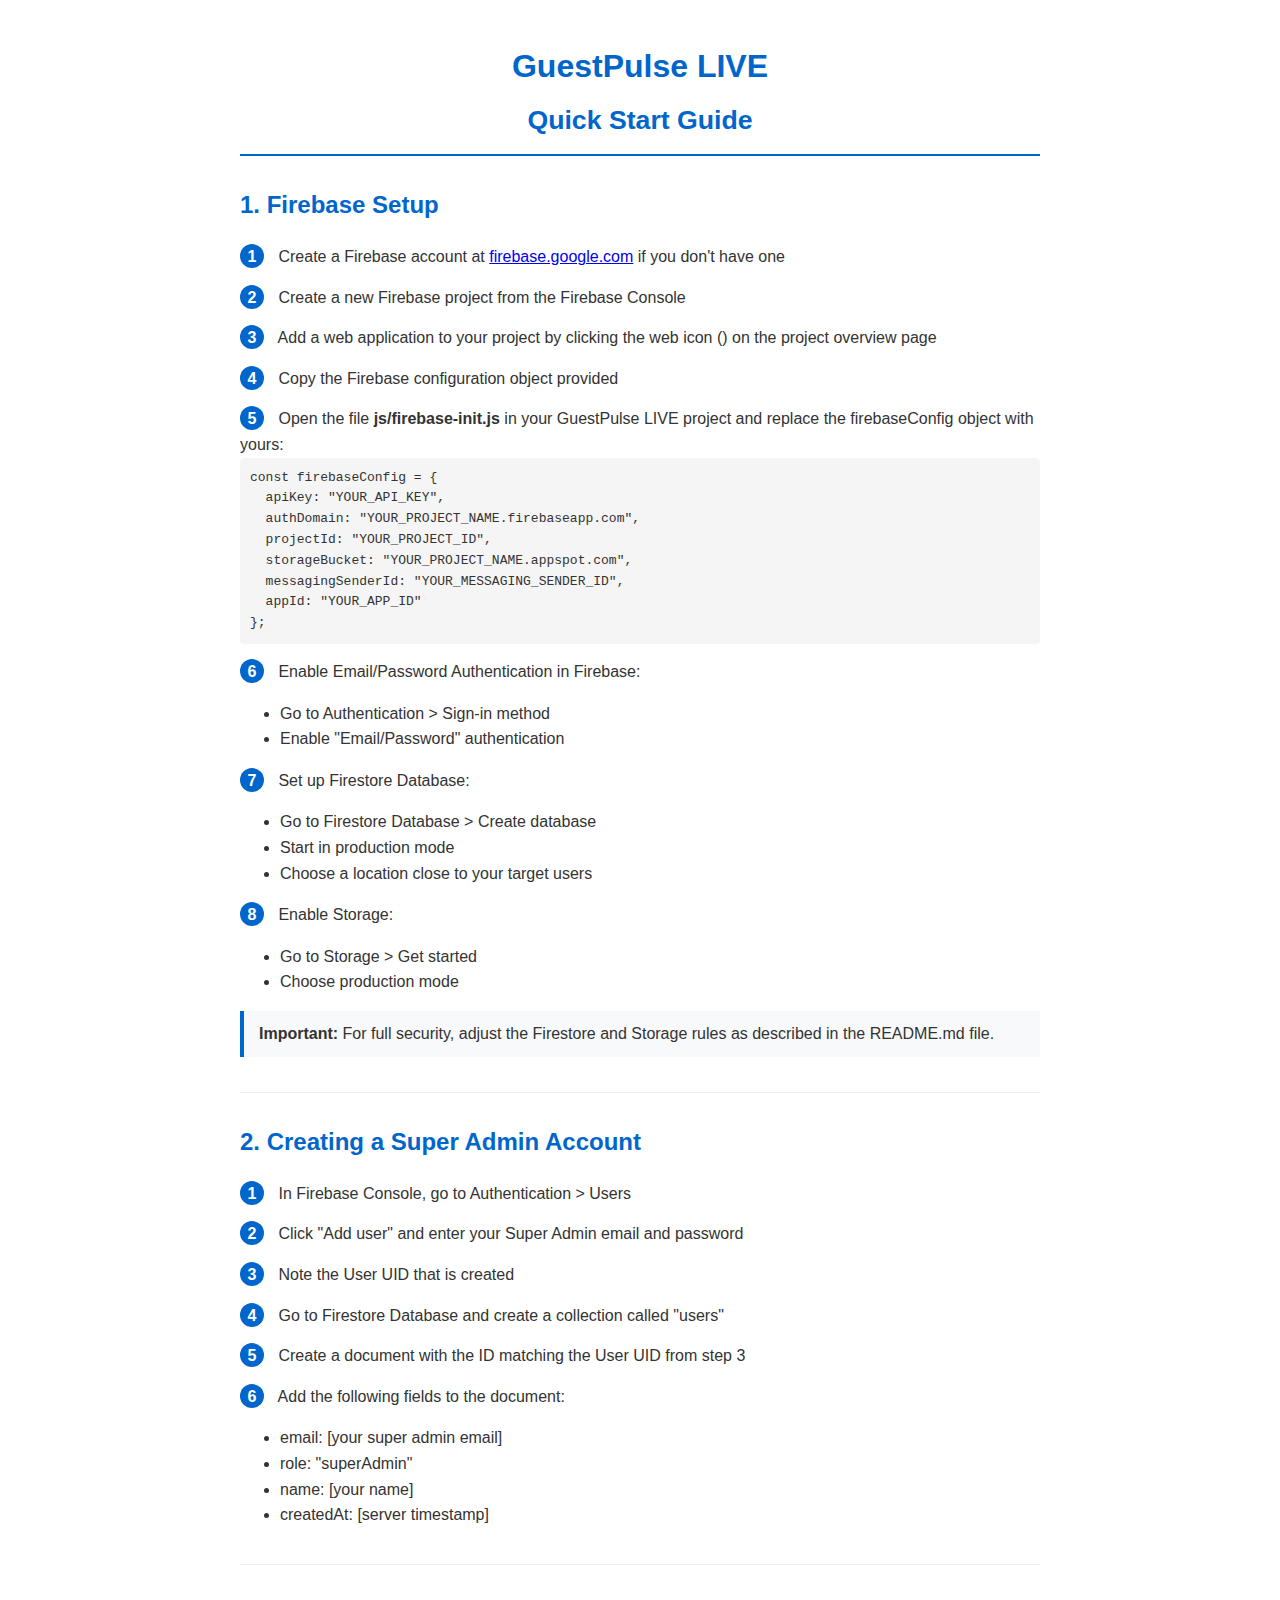
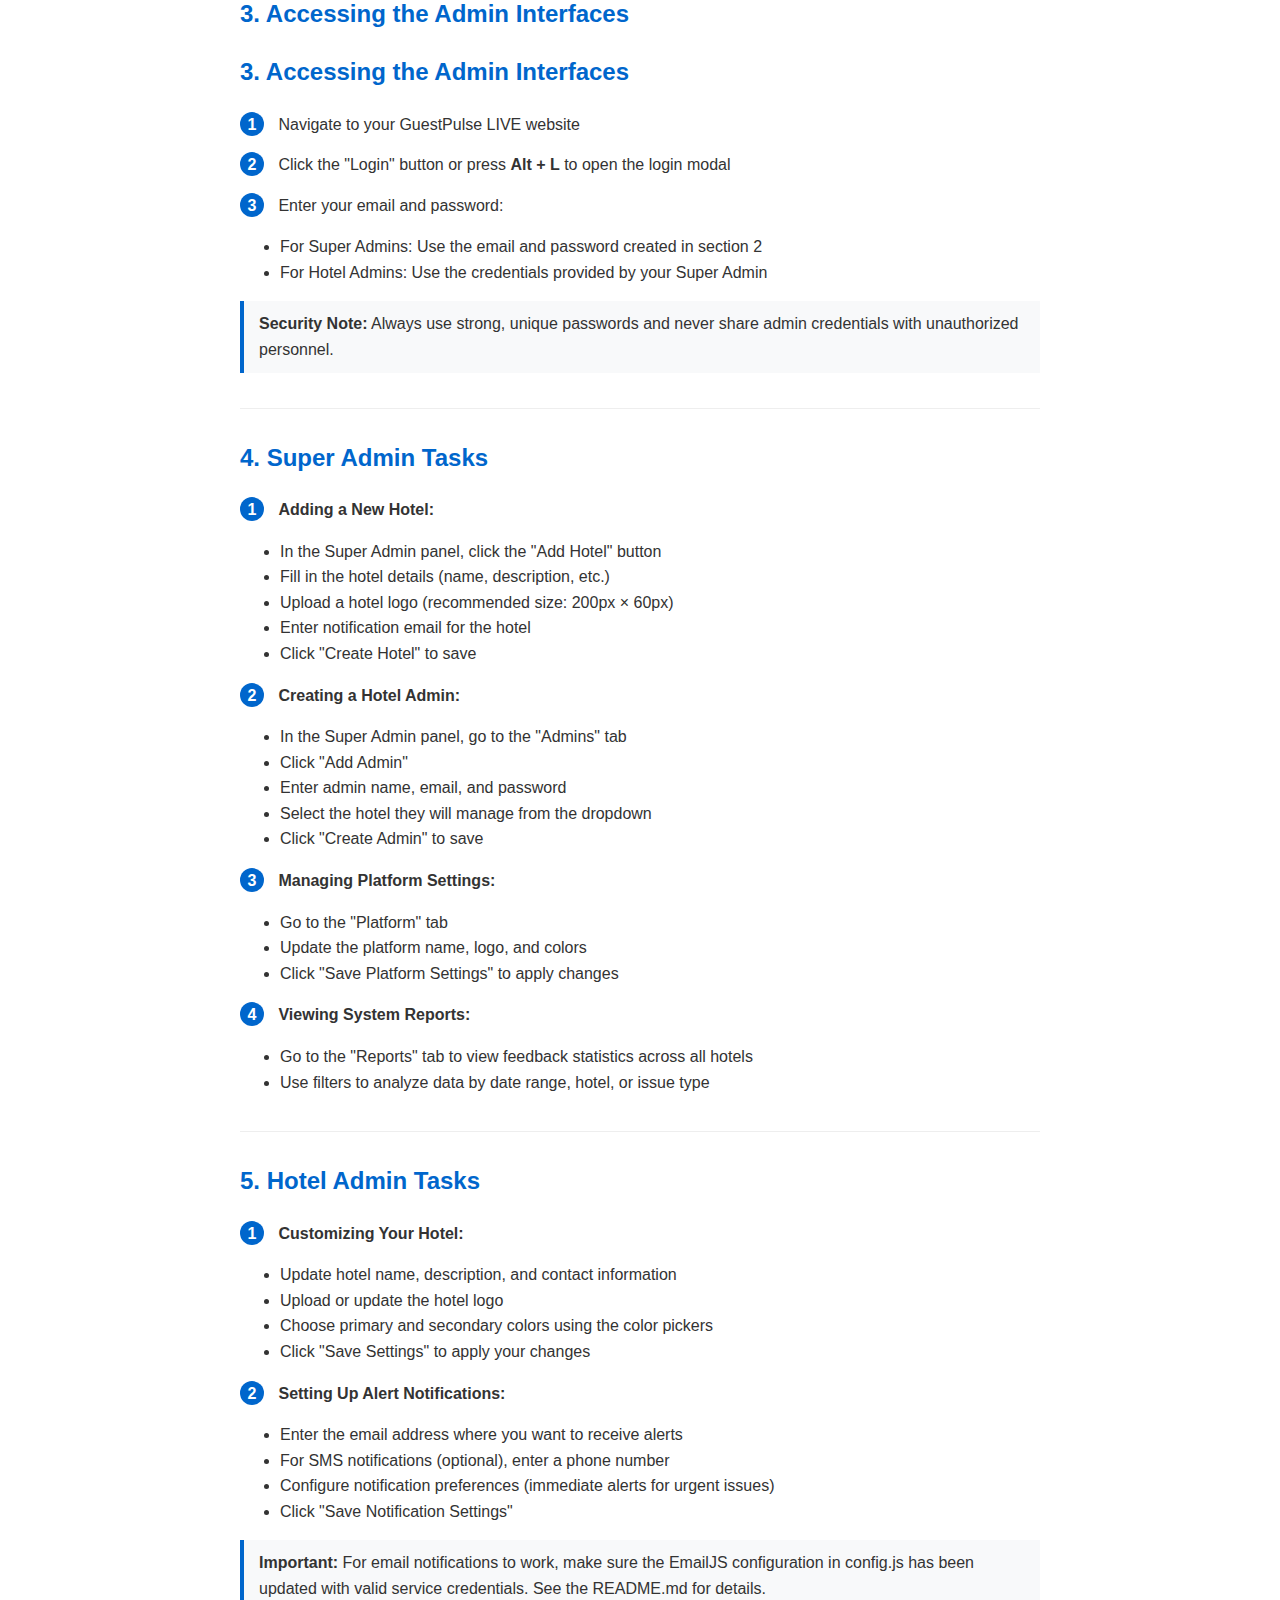
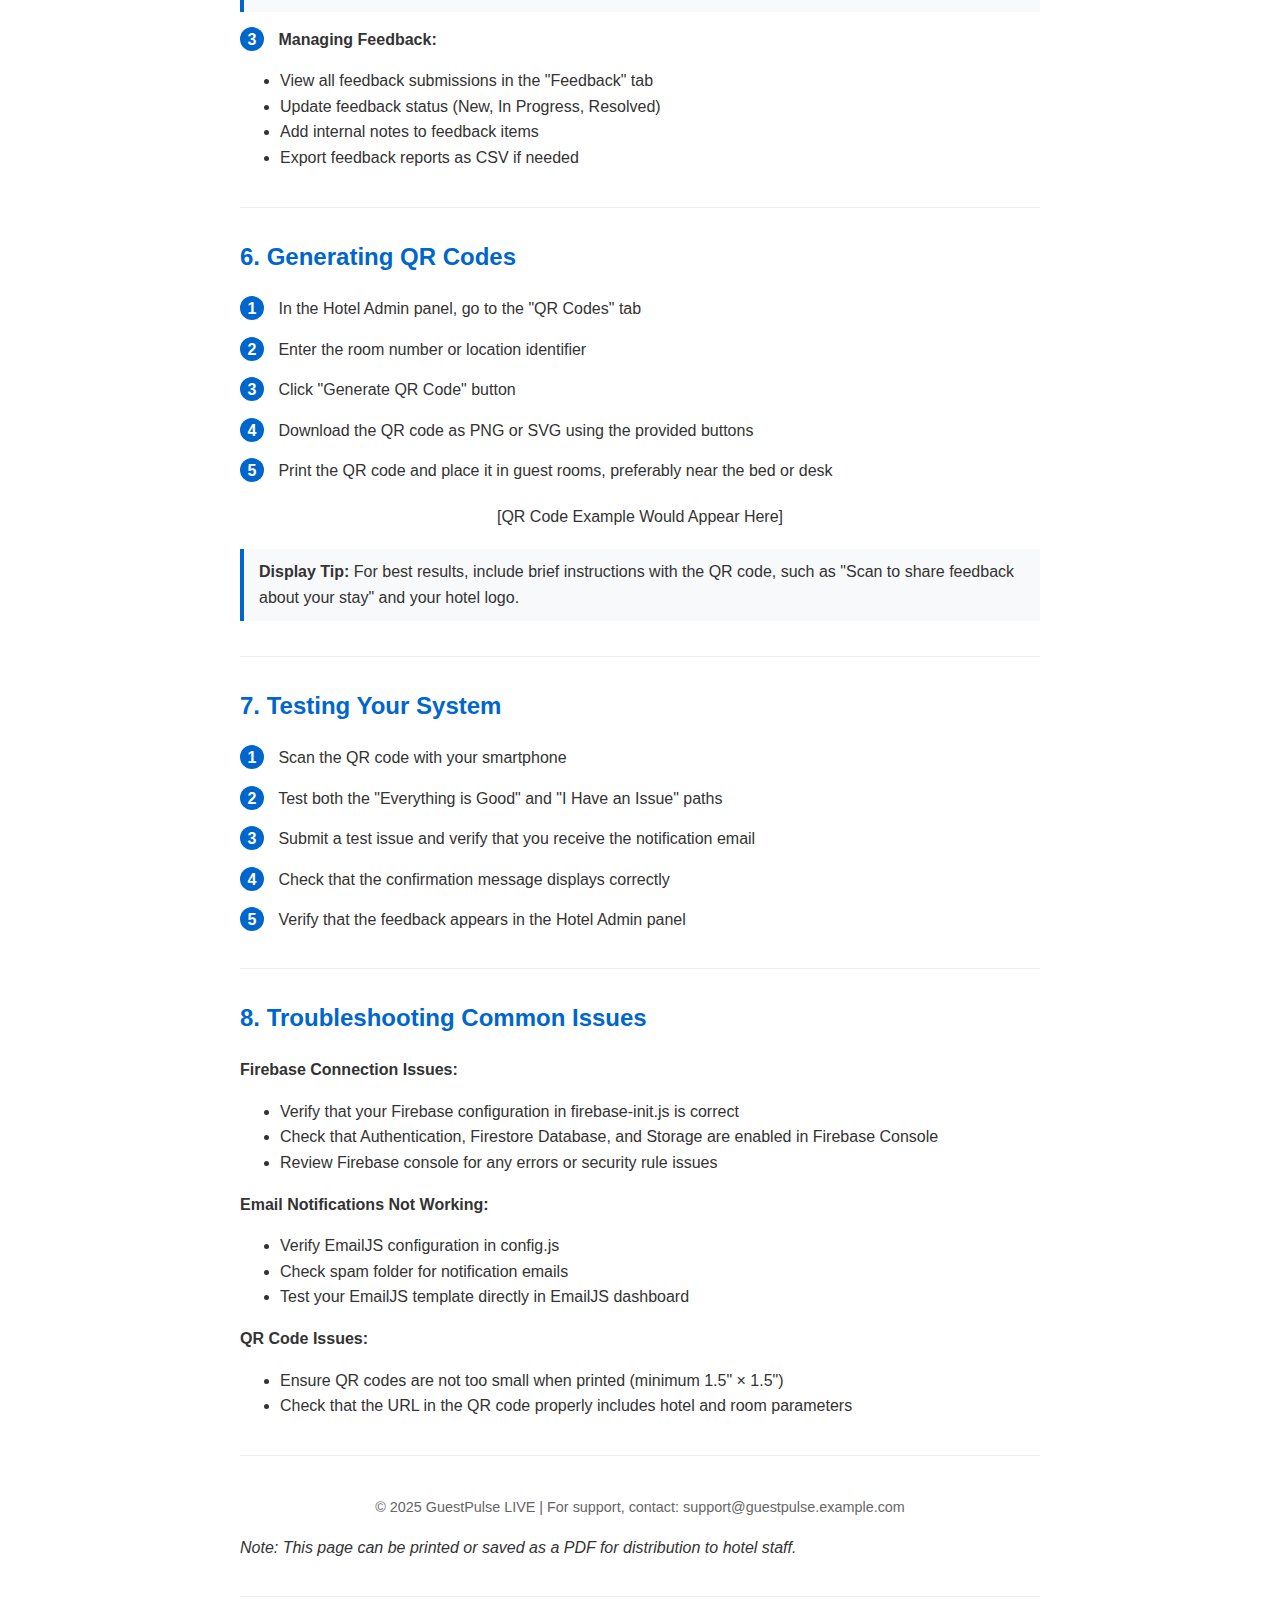
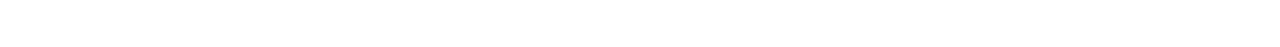
<file: QuickStartGuide.html>
<!DOCTYPE html>
<html lang="en">
<head>
    <meta charset="UTF-8">
    <meta name="viewport" content="width=device-width, initial-scale=1.0">
    <title>GuestPulse LIVE Quick Start Guide</title>
    <style>
        body {
            font-family: 'Arial', sans-serif;
            line-height: 1.6;
            color: #333;
            max-width: 800px;
            margin: 0 auto;
            padding: 20px;
        }
        h1 {
            color: #0066cc;
            text-align: center;
            border-bottom: 2px solid #0066cc;
            padding-bottom: 10px;
            margin-bottom: 30px;
        }
        h2 {
            color: #0066cc;
            margin-top: 20px;
        }
        .section {
            margin-bottom: 30px;
            padding-bottom: 20px;
            border-bottom: 1px solid #eee;
        }
        .step {
            margin-bottom: 15px;
        }
        .step-number {
            display: inline-block;
            width: 24px;
            height: 24px;
            background-color: #0066cc;
            color: white;
            text-align: center;
            border-radius: 50%;
            margin-right: 10px;
            font-weight: bold;
        }
        .note {
            background-color: #f8f9fa;
            border-left: 4px solid #0066cc;
            padding: 10px 15px;
            margin: 15px 0;
        }
        img {
            max-width: 100%;
            height: auto;
            border: 1px solid #ddd;
            margin: 10px 0;
        }
        .qr-example {
            text-align: center;
            margin: 20px 0;
        }
        .footer {
            text-align: center;
            margin-top: 40px;
            font-size: 0.9em;
            color: #666;
        }
        .code {
            background-color: #f5f5f5;
            padding: 10px;
            border-radius: 4px;
            font-family: monospace;
            overflow-x: auto;
        }
        @media print {
            body {
                max-width: 100%;
                padding: 0;
            }
            .no-print {
                display: none;
            }
        }
    </style>
</head>
<body>
    <h1>GuestPulse LIVE<br><small>Quick Start Guide</small></h1>
    
    <div class="section">
        <h2>1. Firebase Setup</h2>
        <div class="step">
            <span class="step-number">1</span> Create a Firebase account at <a href="https://firebase.google.com/" target="_blank">firebase.google.com</a> if you don't have one
        </div>
        <div class="step">
            <span class="step-number">2</span> Create a new Firebase project from the Firebase Console
        </div>
        <div class="step">
            <span class="step-number">3</span> Add a web application to your project by clicking the web icon (</>) on the project overview page
        </div>
        <div class="step">
            <span class="step-number">4</span> Copy the Firebase configuration object provided
        </div>
        <div class="step">
            <span class="step-number">5</span> Open the file <strong>js/firebase-init.js</strong> in your GuestPulse LIVE project and replace the firebaseConfig object with yours:
            <div class="code">
const firebaseConfig = {<br>
&nbsp;&nbsp;apiKey: "YOUR_API_KEY",<br>
&nbsp;&nbsp;authDomain: "YOUR_PROJECT_NAME.firebaseapp.com",<br>
&nbsp;&nbsp;projectId: "YOUR_PROJECT_ID",<br>
&nbsp;&nbsp;storageBucket: "YOUR_PROJECT_NAME.appspot.com",<br>
&nbsp;&nbsp;messagingSenderId: "YOUR_MESSAGING_SENDER_ID",<br>
&nbsp;&nbsp;appId: "YOUR_APP_ID"<br>
};
            </div>
        </div>
        <div class="step">
            <span class="step-number">6</span> Enable Email/Password Authentication in Firebase:
            <ul>
                <li>Go to Authentication > Sign-in method</li>
                <li>Enable "Email/Password" authentication</li>
            </ul>
        </div>
        <div class="step">
            <span class="step-number">7</span> Set up Firestore Database:
            <ul>
                <li>Go to Firestore Database > Create database</li>
                <li>Start in production mode</li>
                <li>Choose a location close to your target users</li>
            </ul>
        </div>
        <div class="step">
            <span class="step-number">8</span> Enable Storage:
            <ul>
                <li>Go to Storage > Get started</li>
                <li>Choose production mode</li>
            </ul>
        </div>
        <div class="note">
            <strong>Important:</strong> For full security, adjust the Firestore and Storage rules as described in the README.md file.
        </div>
    </div>

    <div class="section">
        <h2>2. Creating a Super Admin Account</h2>
        <div class="step">
            <span class="step-number">1</span> In Firebase Console, go to Authentication > Users
        </div>
        <div class="step">
            <span class="step-number">2</span> Click "Add user" and enter your Super Admin email and password
        </div>
        <div class="step">
            <span class="step-number">3</span> Note the User UID that is created
        </div>
        <div class="step">
            <span class="step-number">4</span> Go to Firestore Database and create a collection called "users"
        </div>
        <div class="step">
            <span class="step-number">5</span> Create a document with the ID matching the User UID from step 3
        </div>
        <div class="step">
            <span class="step-number">6</span> Add the following fields to the document:
            <ul>
                <li>email: [your super admin email]</li>
                <li>role: "superAdmin"</li>
                <li>name: [your name]</li>
                <li>createdAt: [server timestamp]</li>
            </ul>
        </div>
    </div>
    
    <div class="section">
        <h2>3. Accessing the Admin Interfaces</h2>

    <div class="section">
        <h2>3. Accessing the Admin Interfaces</h2>
        <div class="step">
            <span class="step-number">1</span> Navigate to your GuestPulse LIVE website
        </div>
        <div class="step">
            <span class="step-number">2</span> Click the "Login" button or press <strong>Alt + L</strong> to open the login modal
        </div>
        <div class="step">
            <span class="step-number">3</span> Enter your email and password:
            <ul>
                <li>For Super Admins: Use the email and password created in section 2</li>
                <li>For Hotel Admins: Use the credentials provided by your Super Admin</li>
            </ul>
        </div>
        <div class="note">
            <strong>Security Note:</strong> Always use strong, unique passwords and never share admin credentials with unauthorized personnel.
        </div>
    </div>

    <div class="section">
        <h2>4. Super Admin Tasks</h2>
        <div class="step">
            <span class="step-number">1</span> <strong>Adding a New Hotel:</strong>
            <ul>
                <li>In the Super Admin panel, click the "Add Hotel" button</li>
                <li>Fill in the hotel details (name, description, etc.)</li>
                <li>Upload a hotel logo (recommended size: 200px × 60px)</li>
                <li>Enter notification email for the hotel</li>
                <li>Click "Create Hotel" to save</li>
            </ul>
        </div>
        <div class="step">
            <span class="step-number">2</span> <strong>Creating a Hotel Admin:</strong>
            <ul>
                <li>In the Super Admin panel, go to the "Admins" tab</li>
                <li>Click "Add Admin"</li>
                <li>Enter admin name, email, and password</li>
                <li>Select the hotel they will manage from the dropdown</li>
                <li>Click "Create Admin" to save</li>
            </ul>
        </div>
        <div class="step">
            <span class="step-number">3</span> <strong>Managing Platform Settings:</strong>
            <ul>
                <li>Go to the "Platform" tab</li>
                <li>Update the platform name, logo, and colors</li>
                <li>Click "Save Platform Settings" to apply changes</li>
            </ul>
        </div>
        <div class="step">
            <span class="step-number">4</span> <strong>Viewing System Reports:</strong>
            <ul>
                <li>Go to the "Reports" tab to view feedback statistics across all hotels</li>
                <li>Use filters to analyze data by date range, hotel, or issue type</li>
            </ul>
        </div>
    </div>

    <div class="section">
        <h2>5. Hotel Admin Tasks</h2>
        <div class="step">
            <span class="step-number">1</span> <strong>Customizing Your Hotel:</strong>
            <ul>
                <li>Update hotel name, description, and contact information</li>
                <li>Upload or update the hotel logo</li>
                <li>Choose primary and secondary colors using the color pickers</li>
                <li>Click "Save Settings" to apply your changes</li>
            </ul>
        </div>
        <div class="step">
            <span class="step-number">2</span> <strong>Setting Up Alert Notifications:</strong>
            <ul>
                <li>Enter the email address where you want to receive alerts</li>
                <li>For SMS notifications (optional), enter a phone number</li>
                <li>Configure notification preferences (immediate alerts for urgent issues)</li>
                <li>Click "Save Notification Settings"</li>
            </ul>
        </div>
        <div class="note">
            <strong>Important:</strong> For email notifications to work, make sure the EmailJS configuration in config.js has been updated with valid service credentials. See the README.md for details.
        </div>
        <div class="step">
            <span class="step-number">3</span> <strong>Managing Feedback:</strong>
            <ul>
                <li>View all feedback submissions in the "Feedback" tab</li>
                <li>Update feedback status (New, In Progress, Resolved)</li>
                <li>Add internal notes to feedback items</li>
                <li>Export feedback reports as CSV if needed</li>
            </ul>
        </div>
    </div>

    <div class="section">
        <h2>6. Generating QR Codes</h2>
        <div class="step">
            <span class="step-number">1</span> In the Hotel Admin panel, go to the "QR Codes" tab
        </div>
        <div class="step">
            <span class="step-number">2</span> Enter the room number or location identifier
        </div>
        <div class="step">
            <span class="step-number">3</span> Click "Generate QR Code" button
        </div>
        <div class="step">
            <span class="step-number">4</span> Download the QR code as PNG or SVG using the provided buttons
        </div>
        <div class="step">
            <span class="step-number">5</span> Print the QR code and place it in guest rooms, preferably near the bed or desk
        </div>
        
        <div class="qr-example">
            [QR Code Example Would Appear Here]
        </div>
        
        <div class="note">
            <strong>Display Tip:</strong> For best results, include brief instructions with the QR code, such as "Scan to share feedback about your stay" and your hotel logo.
        </div>
    </div>

    <div class="section">
        <h2>7. Testing Your System</h2>
        <div class="step">
            <span class="step-number">1</span> Scan the QR code with your smartphone
        </div>
        <div class="step">
            <span class="step-number">2</span> Test both the "Everything is Good" and "I Have an Issue" paths
        </div>
        <div class="step">
            <span class="step-number">3</span> Submit a test issue and verify that you receive the notification email
        </div>
        <div class="step">
            <span class="step-number">4</span> Check that the confirmation message displays correctly
        </div>
        <div class="step">
            <span class="step-number">5</span> Verify that the feedback appears in the Hotel Admin panel
        </div>
    </div>

    <div class="section">
        <h2>8. Troubleshooting Common Issues</h2>
        <div class="step">
            <strong>Firebase Connection Issues:</strong>
            <ul>
                <li>Verify that your Firebase configuration in firebase-init.js is correct</li>
                <li>Check that Authentication, Firestore Database, and Storage are enabled in Firebase Console</li>
                <li>Review Firebase console for any errors or security rule issues</li>
            </ul>
        </div>
        <div class="step">
            <strong>Email Notifications Not Working:</strong>
            <ul>
                <li>Verify EmailJS configuration in config.js</li>
                <li>Check spam folder for notification emails</li>
                <li>Test your EmailJS template directly in EmailJS dashboard</li>
            </ul>
        </div>
        <div class="step">
            <strong>QR Code Issues:</strong>
            <ul>
                <li>Ensure QR codes are not too small when printed (minimum 1.5" × 1.5")</li>
                <li>Check that the URL in the QR code properly includes hotel and room parameters</li>
            </ul>
        </div>
    </div>

    <div class="footer">
        <p>&copy; 2025 GuestPulse LIVE | For support, contact: support@guestpulse.example.com</p>
    </div>
    
    <div class="no-print">
        <p><em>Note: This page can be printed or saved as a PDF for distribution to hotel staff.</em></p>
    </div>
</body>
</html>
</file>
